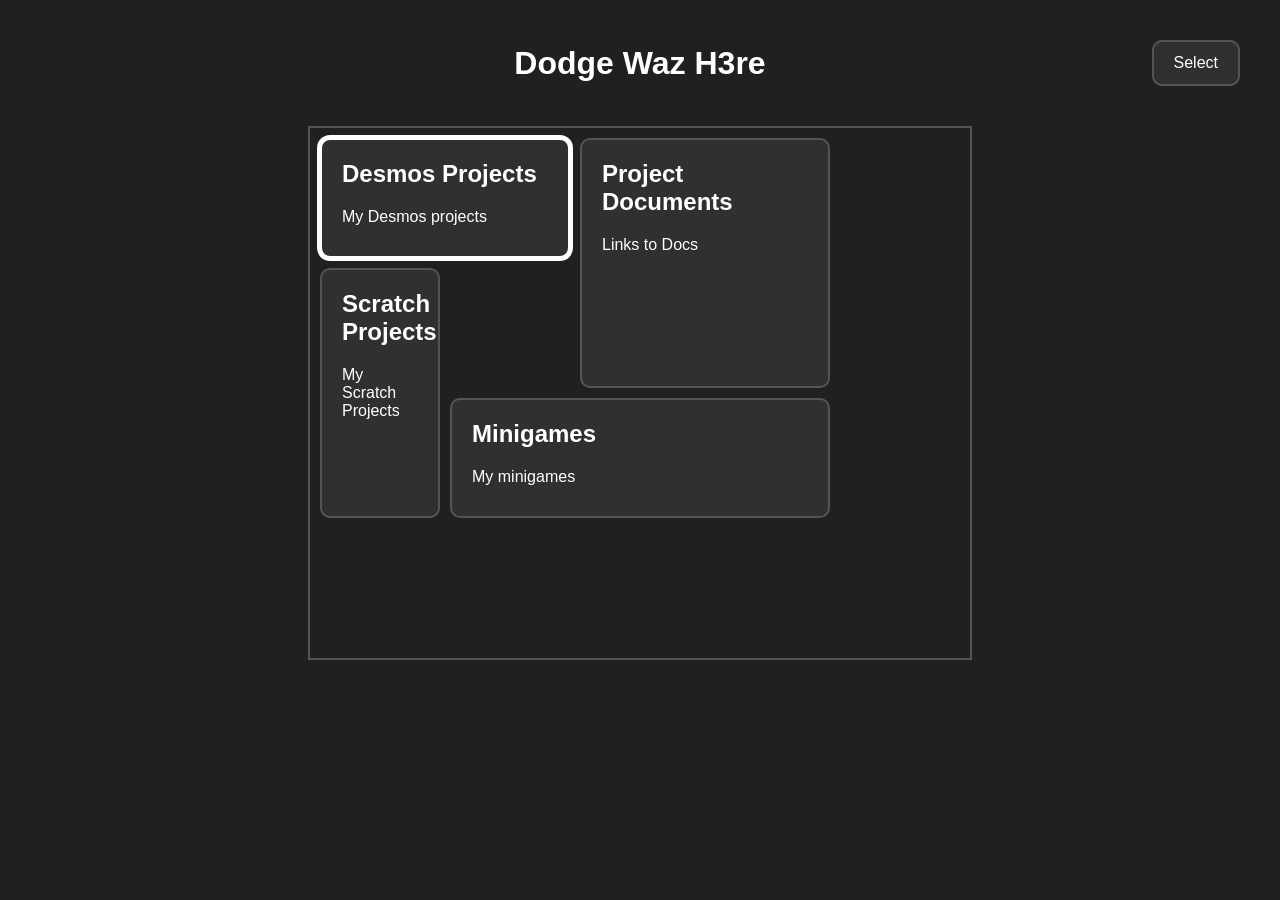
<file: index.html>
<!DOCTYPE html>
<html lang="en">
<head>
    <meta charset="UTF-8">
    <meta name="viewport" content="width=device-width, initial-scale=1.0">
    <title>Dodge's Site</title>
    <link rel="stylesheet" href="style.css">
</head>
<body data-menu="main">

    <div class="navigation">
		<div></div>
		<h1>Dodge Waz H3re</h1>
		<button class="select-button" id="select-button">Select</button>
	</div>

	<main id="menus"></main>

    <script src="script.js"></script>
</body>
</html>
</file>
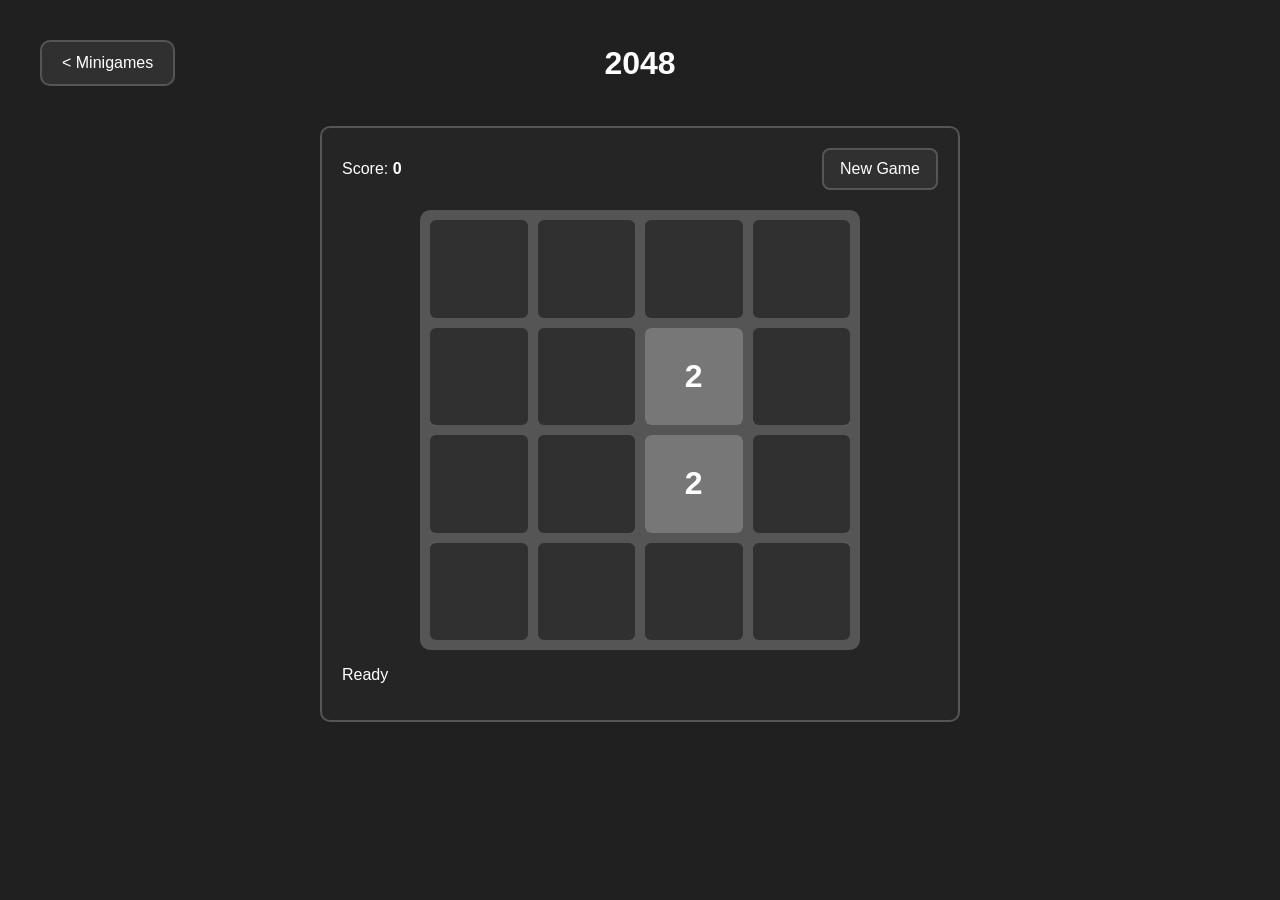
<file: games/2048/index.html>
<html lang="en">
<head>
    <meta charset="UTF-8">
    <meta name="viewport" content="width=device-width, initial-scale=1.0">
    <title>2048</title>

    <link rel="stylesheet" href="../../style.css">
    <link rel="stylesheet" href="../../game.css">
</head>
<body data-game="2048">

    <div class="navigation">
        <a class="back-button"
           href="../../minigames.html">
            &lt; Minigames
        </a>

        <h1>2048</h1>

        <div></div>
    </div>

    <main class="game-page">
		<section class="game-panel">
			<div class="game-toolbar">
				<span>Score: <strong id="score">0</strong></span>
				<button id="restart-button">New Game</button>
			</div>

			<div id="game-board"></div>
			<p id="game-status" aria-live="polite">Ready</p>
			<button id="keep-going-button" hidden>Keep Going</button>
		</section>
	</main>

	<script src="game.js"></script>
</body>
</html>
</file>
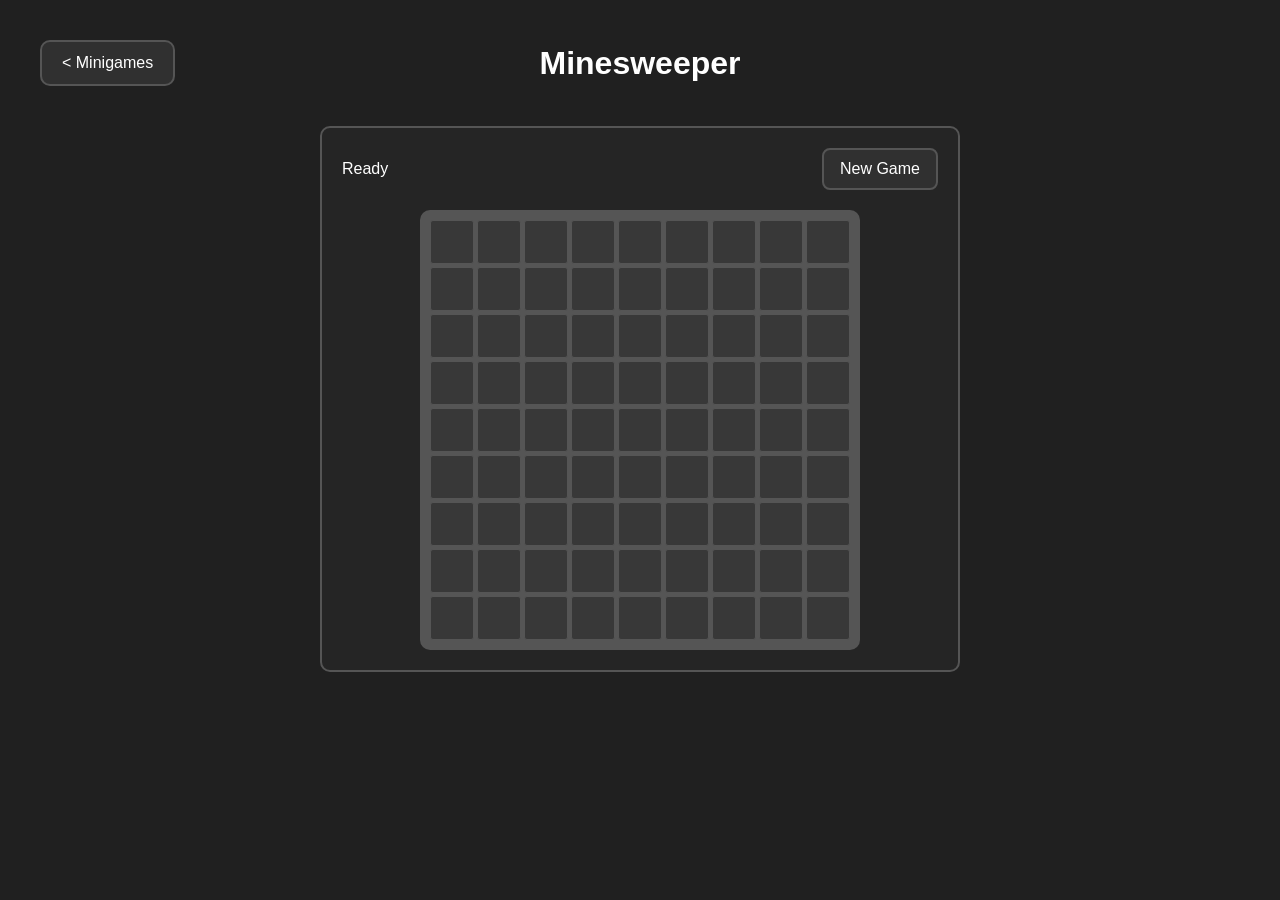
<file: games/minesweeper/index.html>
<!DOCTYPE html>
<html lang="en">
<head>
    <meta charset="UTF-8">
    <meta name="viewport" content="width=device-width, initial-scale=1.0">
    <title>Minesweeper</title>

    <link rel="stylesheet" href="../../style.css">
    <link rel="stylesheet" href="../../game.css">
</head>
<body data-game="minesweeper">

    <div class="navigation">
        <a class="back-button"
           href="../../minigames.html">
            &lt; Minigames
        </a>

        <h1>Minesweeper</h1>

        <div></div>
    </div>

    <main class="game-page">
        <section class="game-panel">
            <div class="game-toolbar">
                <span id="game-status">Ready</span>
                <button id="restart-button">New Game</button>
            </div>

            <div id="game-board"></div>
        </section>
    </main>

    <script src="game.js"></script>
</body>
</html>
</file>
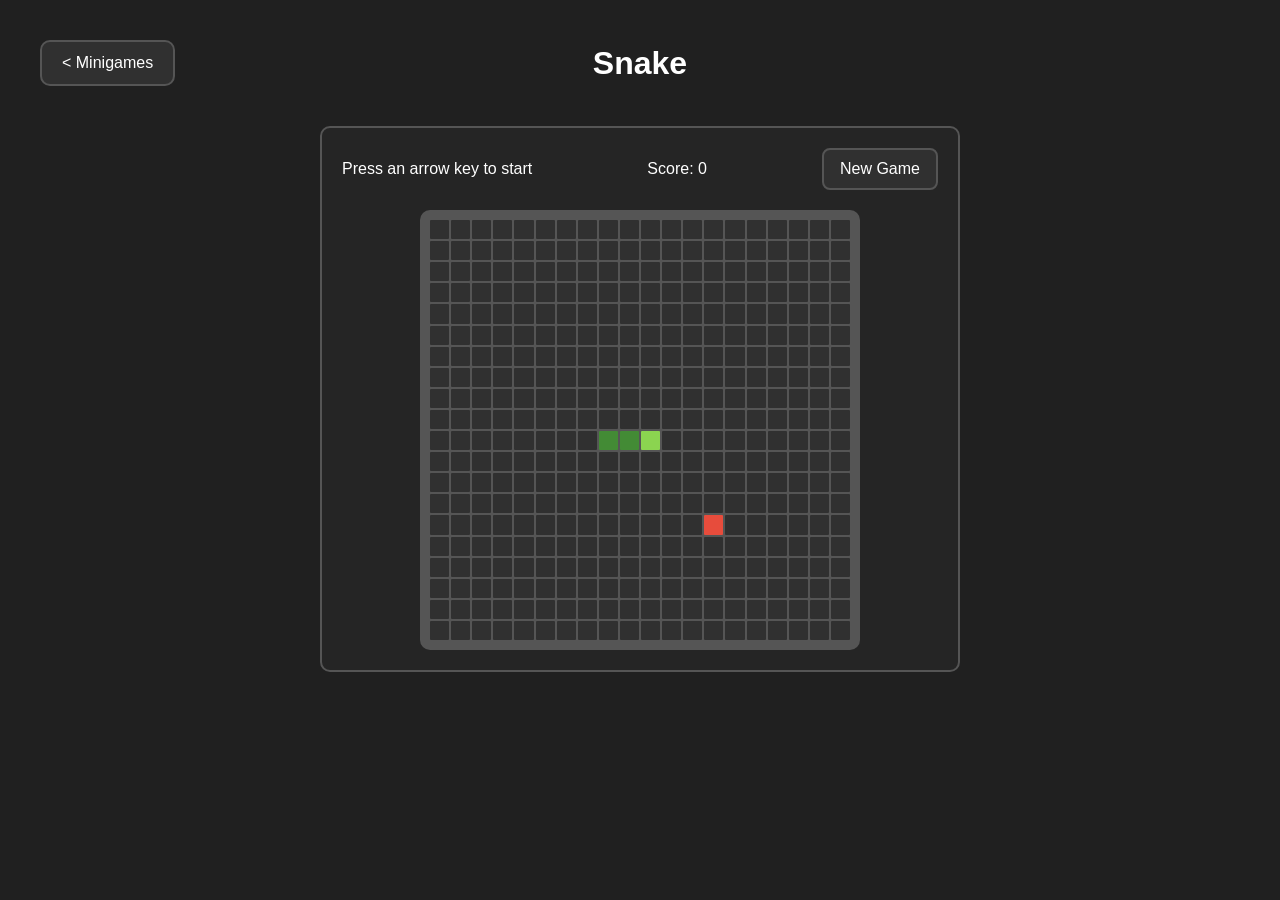
<file: games/snake/index.html>
<html lang="en">
<head>
    <meta charset="UTF-8">
    <meta name="viewport" content="width=device-width, initial-scale=1.0">
    <title>Snake</title>

    <link rel="stylesheet" href="../../style.css">
    <link rel="stylesheet" href="../../game.css">
</head>
<body data-game="snake">

    <div class="navigation">
        <a class="back-button"
           href="../../minigames.html">
            &lt; Minigames
        </a>

        <h1>Snake</h1>

        <div></div>
    </div>

	<main class="game-page">
		<section class="game-panel">
			<div class="game-toolbar">
				<span id="game-status">Ready</span>
				<span id="score">Score: 0</span>
				<button id="restart-button">New Game</button>
			</div>

			<div id="game-board"></div>
		</section>
	</main>

	<script src="game.js"></script>
</body>
</html>
</file>
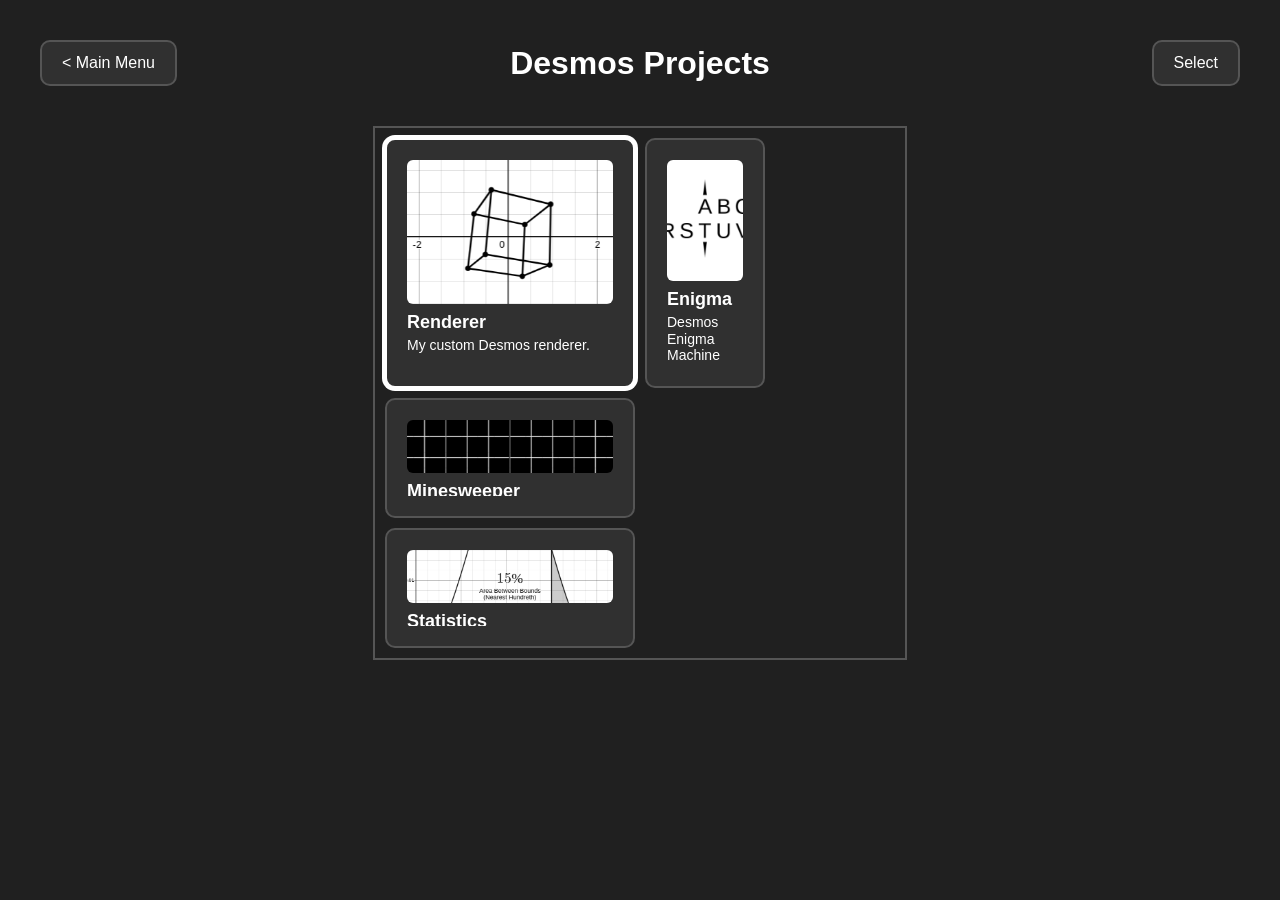
<file: desmos.html>
<!DOCTYPE html>
<html lang="en">
<head>
    <meta charset="UTF-8">
    <meta name="viewport" content="width=device-width, initial-scale=1.0">
    <title>Desmos Projects</title>
    <link rel="stylesheet" href="style.css">
</head>
<body data-menu="desmos">
	
    <div class="navigation">
		<a class="back-button" href="index.html">&lt; Main Menu</a>
		<h1>Desmos Projects</h1>
		<button class="select-button" id="select-button">Select</button>
	</div>
	
    <main id="desmos-projects"></main>

    <script src="script.js"></script>
</body>
</html>
</file>
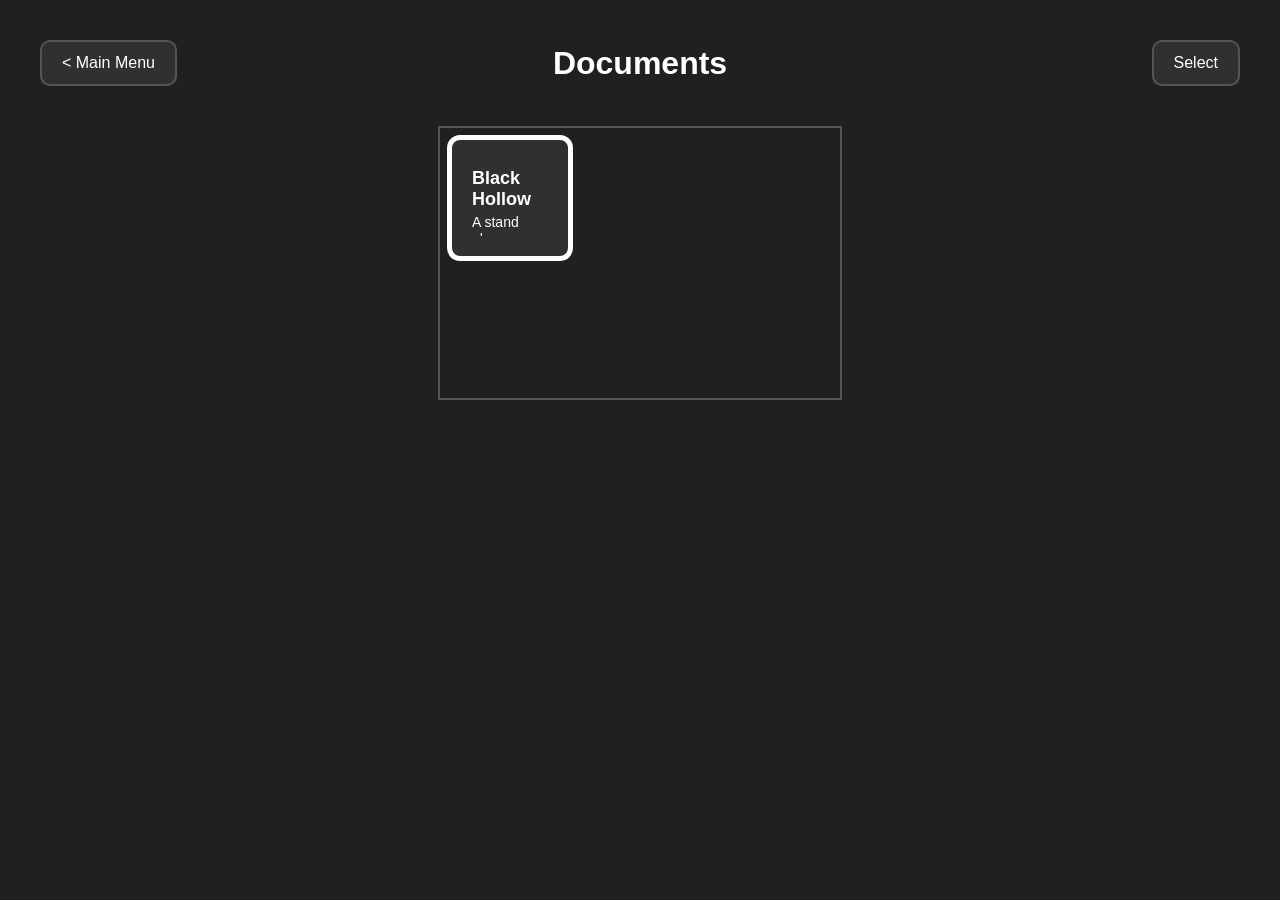
<file: docs.html>
<!DOCTYPE html>
<html lang="en">
<head>
    <meta charset="UTF-8">
    <meta name="viewport" content="width=device-width, initial-scale=1.0">
    <title>Project Documents</title>
    <link rel="stylesheet" href="style.css">
</head>
<body data-menu="docs">

    <div class="navigation">
		<a class="back-button" href="index.html">&lt; Main Menu</a>
		<h1>Documents</h1>
		<button class="select-button" id="select-button">Select</button>
	</div>

    <main id="project-documents"></main>

    <script src="script.js"></script>
</body>
</html>
</file>
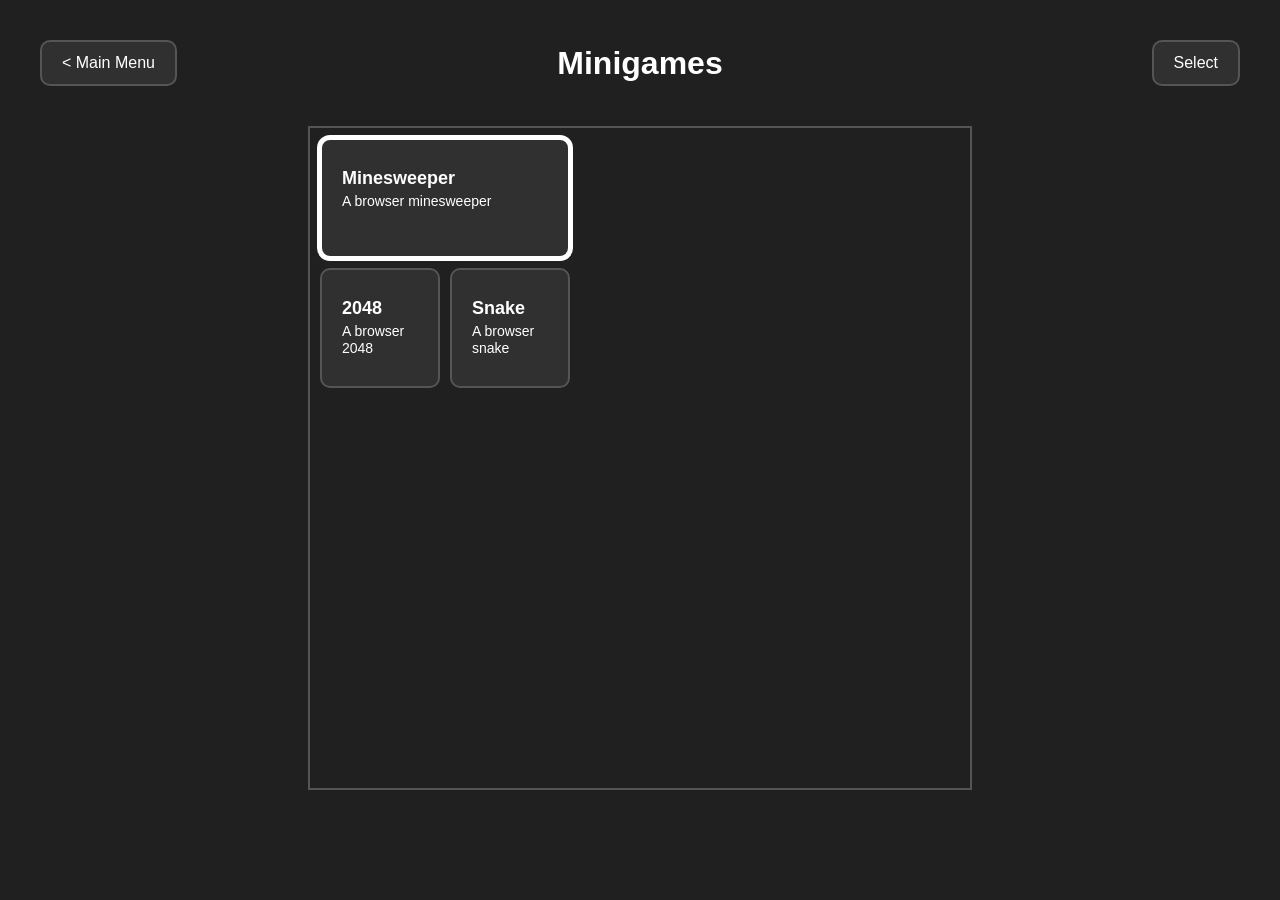
<file: minigames.html>
<!DOCTYPE html>
<html lang="en">
<head>
    <meta charset="UTF-8">
    <meta name="viewport" content="width=device-width, initial-scale=1.0">
    <title>Minigames</title>
    <link rel="stylesheet" href="style.css">
</head>
<body data-menu="minigames">

    <div class="navigation">
		<a class="back-button" href="index.html">&lt; Main Menu</a>
		<h1>Minigames</h1>
		<button class="select-button" id="select-button">Select</button>
	</div>
    
    <main id="minigames"></main>

    <script src="script.js"></script>
</body>
</html>
</file>
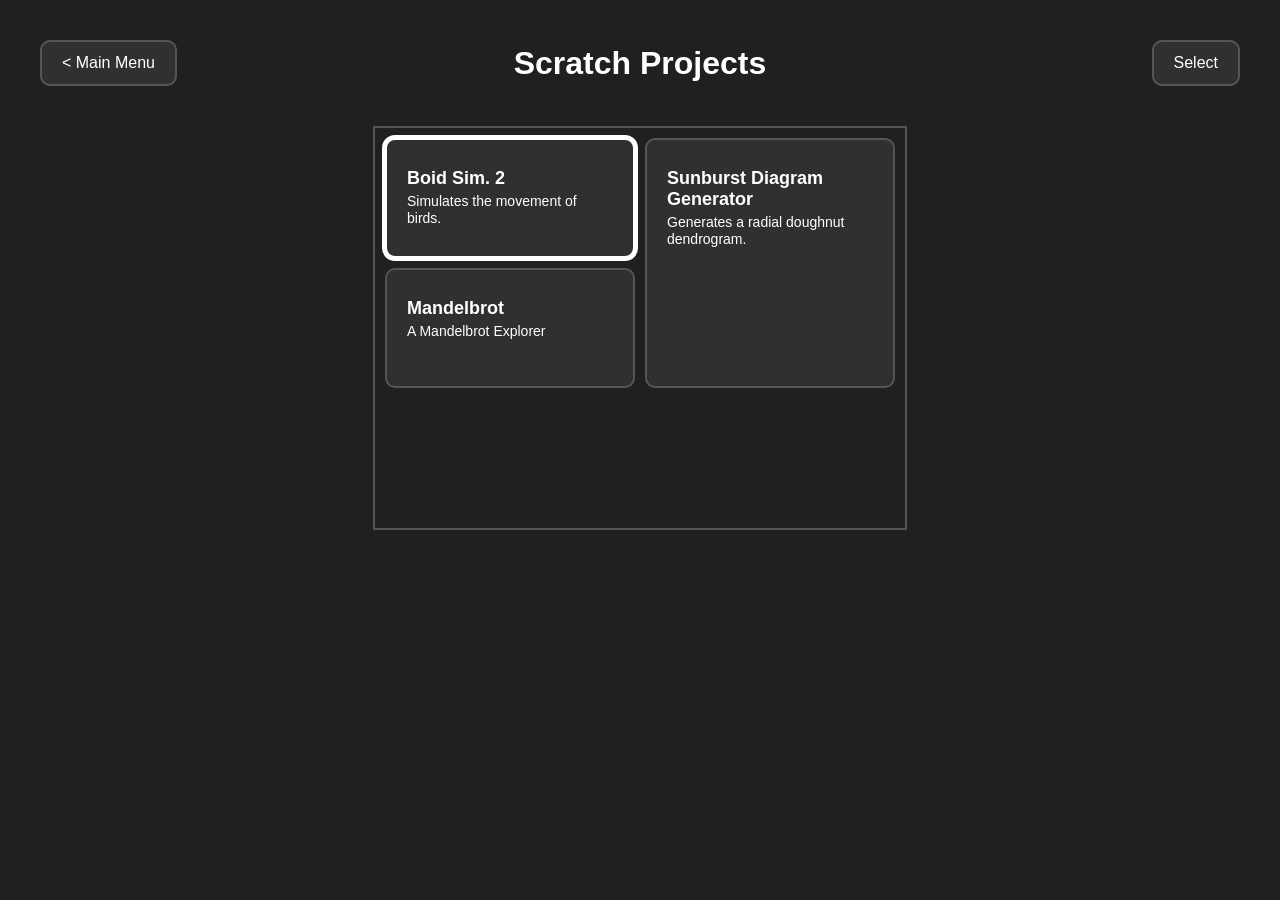
<file: scratch.html>
<!DOCTYPE html>
<html lang="en">
<head>
    <meta charset="UTF-8">
    <meta name="viewport" content="width=device-width, initial-scale=1.0">
    <title>Scratch Projects</title>
    <link rel="stylesheet" href="style.css">
</head>
<body data-menu="scratch">

    <div class="navigation">
		<a class="back-button" href="index.html">&lt; Main Menu</a>
		<h1>Scratch Projects</h1>
		<button class="select-button" id="select-button">Select</button>
	</div>
    
    <main id="scratch-projects"></main>

    <script src="script.js"></script>
</body>
</html>
</file>
<file: style.css>
body {
    margin: 0;
    padding: 40px;

    font-family: sans-serif;
    background: #202020;
    color: white;
}

h1 {
    text-align: center;
}

#menus,
#desmos-projects,
#project-documents,
#scratch-projects {
	margin-top: 40px;
}

.project {
    display: block;
    color: white;
    text-decoration: none;

    width: 220px;
    height: 140px;
    padding: 20px;
    box-sizing: border-box;

    background: #303030;
    border: 2px solid #555;
    border-radius: 10px;
    
    overflow: hidden;
}

.project:hover {
    background: #383838;
}

.board .project.selected {
    border-color: white;
    box-shadow: 0 0 0 3px white;
}

.project h2 {
    margin-top: 0;
}

.project-content {
    width: 100%;
    height: 100%;

    display: flex;
    flex-direction: column;
}

.project-image {
    width: 100%;
    height: 70%;

    object-fit: cover;
    border-radius: 6px;
}

.project-text {
    padding-top: 8px;
    overflow: hidden;
}

.project-text h2 {
    margin: 0;
    font-size: 18px;
}

.project-text p {
    margin: 4px 0 0;
    font-size: 14px;
    line-height: 1.2;
}

.back-button {
    display: inline-block;
    padding: 12px 20px;

    background: #303030;
    color: white;
    text-decoration: none;

    border: 2px solid #555;
    border-radius: 10px;

    transition: background 0.15s;
}

.back-button:hover {
    background: #383838;
}

.board {
    display: grid;
    gap: 10px;

    margin: 40px auto;

    width: fit-content;

    border: 2px solid #555;
    padding: 10px;
    box-sizing: border-box;
}

.board .project {
    box-sizing: border-box;
    margin: 0;
    transition: transform 0.18s ease;
}

.board .project.cursor-hit {
    animation: cursor-hit 0.25s ease;
}

@keyframes cursor-hit {
    0% {
        box-shadow: 0 0 0 3px white;
        transform: scale(1);
    }

    40% {
        box-shadow: 0 0 0 7px white;
        transform: scale(1.03);
    }

    100% {
        box-shadow: 0 0 0 3px white;
        transform: scale(1);
    }
}

.navigation {
    display: grid;
    grid-template-columns: 1fr auto 1fr;
    align-items: center;
    width: 100%;
}

.navigation > :first-child {
    justify-self: start;
}

.navigation > h1 {
    justify-self: center;
    margin: 0;
}

.navigation > .select-button {
    justify-self: end;
}

.select-button {
    padding: 12px 20px;

    background: #303030;
    color: white;

    border: 2px solid #555;
    border-radius: 10px;

    font: inherit;
    cursor: pointer;

    transition: background 0.15s;
}

.select-button:hover {
    background: #383838;
}
</file>
<file: game.css>
.game-page {
    display: flex;
    justify-content: center;
    margin: 40px auto;
}

.game-panel {
    width: min(100%, 640px);
    padding: 20px;
    box-sizing: border-box;

    background: #252525;
    border: 2px solid #555;
    border-radius: 10px;
}

.game-toolbar {
    display: flex;
    align-items: center;
    justify-content: space-between;
    gap: 12px;
    margin-bottom: 20px;
}

.game-toolbar button {
    padding: 10px 16px;

    background: #303030;
    color: white;
    border: 2px solid #555;
    border-radius: 8px;

    font: inherit;
    cursor: pointer;
}

.game-toolbar button:hover {
    background: #383838;
}

#game-board {
    margin: 0 auto;
}

.mine-cell {
    aspect-ratio: 1;
    min-width: 0;
    padding: 0;

    background: #383838;
    border: 1px solid #555;
    border-radius: 3px;

    color: white;
    font: inherit;
    font-weight: bold;
    cursor: pointer;
}

.mine-cell:hover {
    background: #484848;
}

/* 2048 board */
#game-board {
    position: relative; /* Keeps the tile layer inside the board */

    display: grid;
    grid-template-columns: repeat(4, minmax(0, 1fr));
    gap: 10px;

    width: min(100%, 440px);
    aspect-ratio: 1;
    box-sizing: border-box;
    padding: 10px;
    margin: 0 auto;

    background: #555;
    border-radius: 10px;
}

/* Individual cells */
.tile {
    box-sizing: border-box;
    width: 100%;
    height: 100%;
    min-width: 0;
    min-height: 0;

    display: flex;
    align-items: center;
    justify-content: center;

    border-radius: 6px;
    font-size: clamp(18px, 5vw, 32px);
    font-weight: bold;
    color: white;
}

.tile-empty {
    background: #303030;
}

.tile-2 {
    background: #777;
    color: #fff;
}

.tile-4 {
    background: #999;
    color: #fff;
}

.tile-8 {
    background: #c87936;
}

.tile-16 {
    background: #c65c2e;
}

.tile-32 {
    background: #b94432;
}

.tile-64 {
    background: #a52c24;
}

.tile-large-1 { background: #8c6ca8; }
.tile-large-2 { background: #547db5; }
.tile-large-3 { background: #369b91; }
.tile-large-4 { background: #69a84b; }
.tile-large-5 { background: #c19b36; }
.tile-large-6 { background: #c76b91; }

#tile-layer {
    position: absolute;
    inset: 0;
    display: grid;
    grid-template-columns: repeat(4, minmax(0, 1fr));
    grid-template-rows: repeat(4, minmax(0, 1fr));
    gap: 10px;
    padding: 10px;
    box-sizing: border-box;
    pointer-events: none;
    z-index: 1;
}

.board-cell {
    position: relative;
    z-index: 0;
    background: #303030;
    border-radius: 6px;
    aspect-ratio: 1;
}

#keep-going-button {
    padding: 10px 16px;
    background: #303030;
    color: white;
    border: 2px solid #555;
    border-radius: 8px;
    font: inherit;
    cursor: pointer;
}

#keep-going-button:hover {
    background: #383838;
}

#keep-going-button[hidden] {
    display: none;
}

/* Snake */
#game-board.snake-board {
    grid-template-columns: repeat(20, minmax(0, 1fr));
    grid-template-rows: repeat(20, minmax(0, 1fr));
    gap: 2px;
    width: min(100%, 440px);
}

.snake-cell {
    min-width: 0;
    min-height: 0;
    background: #303030;
    border-radius: 1px;
}
</file>
